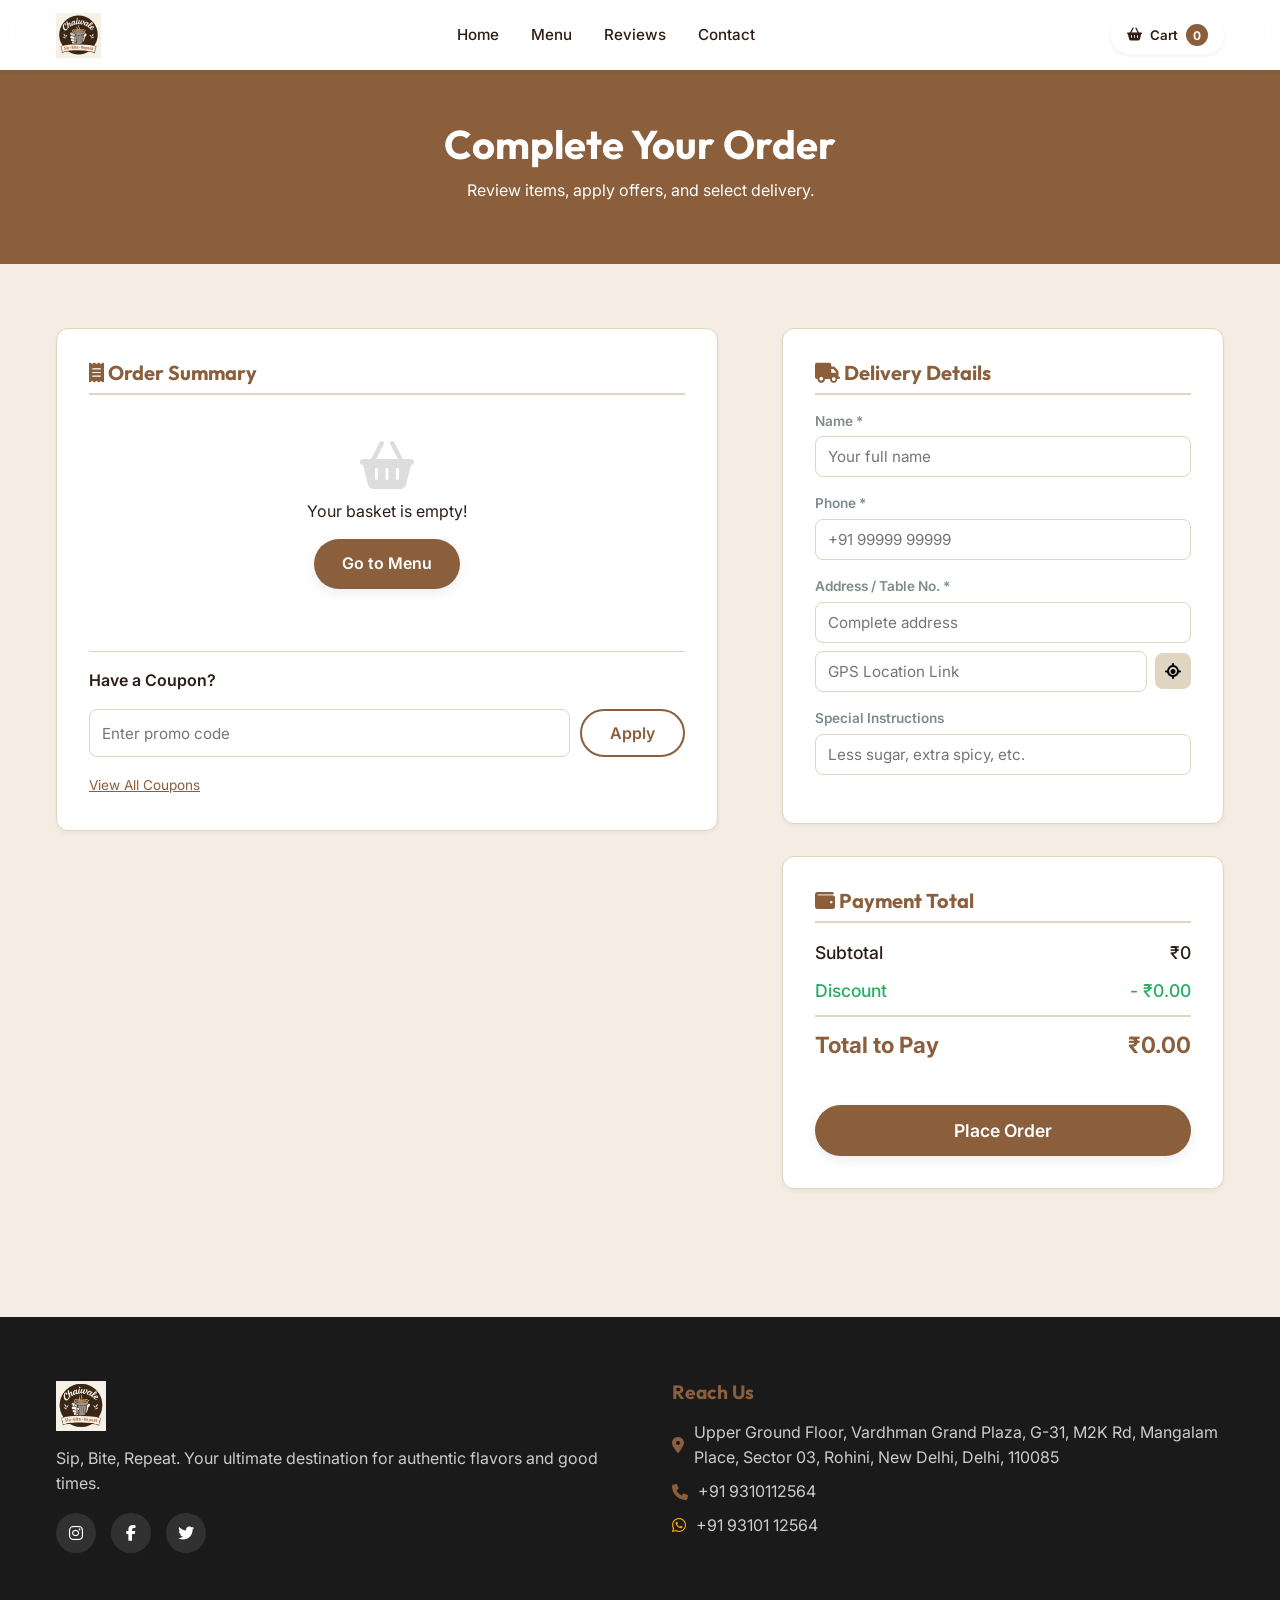
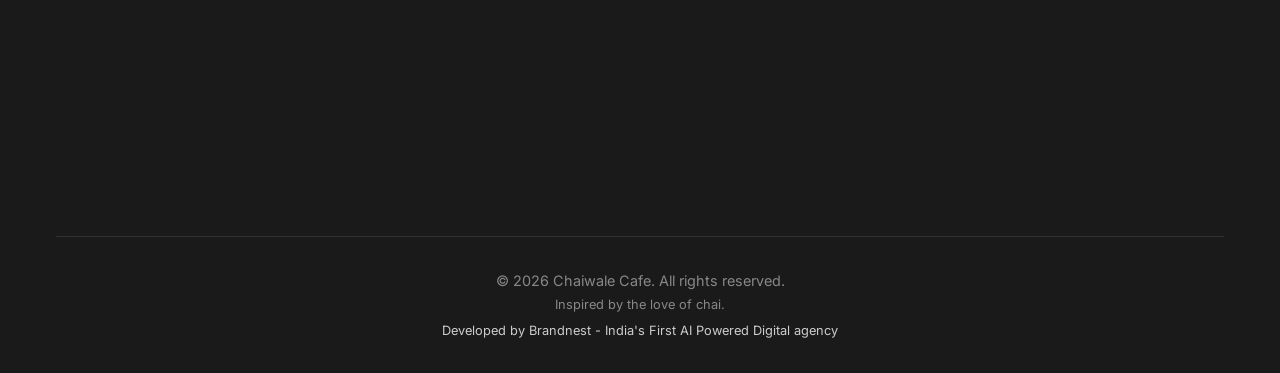
<file: checkout.html>
<!DOCTYPE html>
<html lang="en">
<head>
  <meta charset="UTF-8">
  <meta name="viewport" content="width=device-width, initial-scale=1.0">
  <title>Checkout | Secure Ordering in Delhi, Noida, Gurugram - Chaiwale</title>
  <meta name="description" content="Complete your order at Chaiwale. Securely pay via UPI or choose Cash on Delivery for the best tea and snacks in Delhi NCR, Noida, and Gurugram.">
  
  <link rel="preconnect" href="https://fonts.googleapis.com">
  <link rel="preconnect" href="https://fonts.gstatic.com" crossorigin>
  <link href="https://fonts.googleapis.com/css2?family=Inter:wght@400;500;600&family=Outfit:wght@400;600;700;800&display=swap" rel="stylesheet">
  <link rel="icon" type="image/jpeg" href="assets/chaiwale-logo.jpeg?v=3">
  <link rel="apple-touch-icon" href="assets/chaiwale-logo.jpeg">
  <link rel="stylesheet" href="https://cdnjs.cloudflare.com/ajax/libs/font-awesome/6.4.0/css/all.min.css">
  <link rel="stylesheet" href="css/style.css">
  <script src="js/image-fallback.js" defer></script>
  
  <style>
    .checkout-header {
      background: var(--primary);
      color: white;
      padding: 50px 0 60px;
      text-align: center;
    }
    
    .checkout-header h1 {
      font-size: 2.5rem;
      margin-bottom: 10px;
    }

    .checkout-grid {
      display: grid;
      grid-template-columns: 1.5fr 1fr;
      gap: var(--space-lg);
      margin-top: var(--space-lg);
      margin-bottom: var(--space-xl);
    }

    .card {
      background: var(--surface-color);
      border-radius: var(--radius-md);
      padding: var(--space-md);
      box-shadow: var(--shadow-sm);
      border: 1px solid var(--border-color);
      margin-bottom: var(--space-md);
    }
    
    .card-title {
      font-size: 1.25rem;
      margin-bottom: var(--space-sm);
      color: var(--primary);
      border-bottom: 2px solid var(--border-color);
      padding-bottom: 8px;
    }

    /* Summary Table */
    .summary-item {
      display: grid;
      grid-template-columns: 2fr 1fr 1fr 1fr 0.5fr;
      align-items: center;
      padding: 10px 0;
      border-bottom: 1px dashed var(--border-color);
    }
    
    .summary-item-header {
      font-weight: bold;
      color: var(--text-muted);
      border-top: none;
    }

    .summary-qty-controls {
      display: flex;
      align-items: center;
      gap: 10px;
    }

    .remove-btn {
      color: #e74c3c;
      background: rgba(231, 76, 60, 0.1);
      width: 32px; height: 32px;
      display: flex; align-items: center; justify-content: center;
      border-radius: 50%;
      transition: all 0.2s;
    }
    .remove-btn:hover {
      background: #e74c3c;
      color: white;
    }

    /* Totals */
    .totals-row {
      display: flex;
      justify-content: space-between;
      margin-bottom: 10px;
      font-weight: 500;
      font-size: 1.1rem;
    }
    .totals-row.discount { color: var(--success); }
    .totals-row.final {
      font-size: 1.4rem;
      font-weight: 700;
      color: var(--primary);
      border-top: 2px solid var(--border-color);
      padding-top: 10px;
      margin-top: 10px;
    }

    /* Coupon */
    .coupon-box {
      display: flex;
      gap: 10px;
      margin-top: var(--space-sm);
    }

    /* Modals */
    .modal-overlay {
      position: fixed;
      top: 0; left: 0; right: 0; bottom: 0;
      background: rgba(0,0,0,0.6);
      z-index: 3000;
      display: none;
      align-items: center;
      justify-content: center;
    }
    .modal-content {
      background: white;
      padding: var(--space-lg);
      border-radius: var(--radius-lg);
      width: 90%;
      max-width: 450px;
      text-align: center;
    }
    .modal-content img {
      max-width: 200px;
      margin: 0 auto 20px;
    }

    @media (max-width: 768px) {
      .checkout-grid {
        grid-template-columns: 1fr;
      }
      .summary-item {
        grid-template-columns: 1fr;
        gap: 10px;
        padding: 15px 0;
      }
      .summary-item > div::before {
        content: attr(data-label) ": ";
        font-weight: bold;
        color: var(--text-muted);
        display: inline-block;
        width: 80px;
      }
      .summary-item-header { display: none; }
    }
  </style>
</head>
<body>

  <!-- Navbar -->
  <nav class="navbar">
    <div class="container">
      <a href="/" class="nav-logo">
        <img src="/assets/chaiwale-logo.jpeg" alt="Chaiwale Logo" class="logo-img" loading="lazy">
        <span style="display:none;">Chaiwale</span>
      </a>
      
      <div class="nav-links" id="navLinks">
        <div class="mobile-menu-close" onclick="toggleMobileMenu()"><i class="fa-solid fa-xmark"></i></div>
        <a href="/" onclick="toggleMobileMenu()">Home</a>
        <a href="menu" onclick="toggleMobileMenu()">Menu</a>
        <a href="/#reviews" onclick="toggleMobileMenu()">Reviews</a>
        <a href="/#contact" onclick="toggleMobileMenu()">Contact</a>
      </div>
      
      <div class="header-right" style="display: flex; align-items: center; gap: 15px;">
        <button class="cart-toggle" onclick="window.location.href='checkout'" style="margin: 0;">
          <i class="fa-solid fa-basket-shopping"></i>
          <span>Cart</span>
          <span class="cart-badge" id="cartBadgeCount">0</span>
        </button>
        <button class="menu-toggle" onclick="toggleMobileMenu()">
          <i class="fa-solid fa-bars"></i>
        </button>
      </div>
    </div>
  </nav>

  <!-- Header -->
  <div class="checkout-header">
    <div class="container">
      <h1>Complete Your Order</h1>
      <p>Review items, apply offers, and select delivery.</p>
    </div>
  </div>

  <div class="container">
    <div class="checkout-grid">
      
      <!-- Left Column: Summary & Coupon -->
      <div>
        <div class="card">
          <h2 class="card-title"><i class="fa-solid fa-receipt"></i> Order Summary</h2>
          
          <div id="checkoutItemsContainer">
            <!-- Items injected here -->
            <div class="text-center" style="padding: 20px;">Loading your cart...</div>
          </div>
          
          <!-- Coupon Box -->
          <div style="margin-top: var(--space-md); border-top: 1px solid var(--border-color); padding-top: var(--space-sm);">
            <label style="font-weight: 600;">Have a Coupon?</label>
            <div class="coupon-box">
              <input type="text" id="couponCode" class="form-control" placeholder="Enter promo code">
              <button class="btn btn-outline" id="applyCouponBtn">Apply</button>
            </div>
            <div id="couponMessage" style="margin-top: 8px; font-size: 0.9rem;"></div>
            <a href="#" id="viewCouponsLink" style="display:inline-block; margin-top: 10px; font-size: 0.85rem; color: var(--primary); text-decoration: underline;">View All Coupons</a>
          </div>
        </div>
      </div>

      <!-- Right Column: Details & Payment -->
      <div>
        <div class="card">
          <h2 class="card-title"><i class="fa-solid fa-truck"></i> Delivery Details</h2>
          
          <div class="form-group">
            <label>Name *</label>
            <input type="text" id="customerName" class="form-control" placeholder="Your full name">
          </div>
          <div class="form-group">
            <label>Phone *</label>
            <input type="tel" id="customerPhone" class="form-control" placeholder="+91 99999 99999">
          </div>
          
          <div class="form-group">
            <label>Address / Table No. *</label>
            <input type="text" id="custAddress" class="form-control" placeholder="Complete address" style="margin-bottom: 8px;">
            <div style="display:flex; gap: 8px; align-items: center;">
              <input type="text" id="custGPS" class="form-control" placeholder="GPS Location Link" style="flex:1;" readonly>
              <button class="btn btn-secondary" id="getLocationBtn" style="padding: 10px; background: var(--border-color); border-radius: var(--radius-sm);" title="Get my location">
                <i class="fa-solid fa-location-crosshairs"></i>
              </button>
            </div>
            <div id="locationMessage" style="margin-top: 8px; font-size: 0.9rem; color: var(--text-muted);"></div>
          </div>

          <!-- Porter Booking Options (Hidden by default) -->
          <div id="porterOptions" style="display: none; background: #fff3cd; padding: 15px; border-radius: 8px; margin-bottom: 15px; border: 1px solid #ffeeba;">
            <p style="font-weight:600; margin-bottom:10px; color: #856404;"><i class="fa-solid fa-motorcycle"></i> You are more than 2km away !</p>
            <p style="font-size: 0.9rem; color: #856404; margin-bottom: 10px;">Do you want Porter delivery? (Charges apply)</p>
            <div style="display: flex; gap: 15px; margin-bottom: 15px;">
              <label><input type="radio" name="wantPorter" value="yes"> Yes</label>
              <label><input type="radio" name="wantPorter" value="no" checked> No</label>
            </div>
            
            <div id="porterBookerOptions" style="display: none;">
              <p style="font-size: 0.9rem; color: #856404; margin-bottom: 10px;">Who will book Porter?</p>
              <div style="display: flex; gap: 10px;">
                <label><input type="radio" name="porterBooker" value="user" checked> I will book</label><br>
                <label><input type="radio" name="porterBooker" value="owner"> Restaurant will book</label>
              </div>
            </div>
            
            <div id="porterNoOptions" style="display: block;">
               <p style="font-size: 0.95rem; color: #dc3545; font-weight: 600; margin-top:5px;"><i class="fa-solid fa-circle-exclamation"></i> Delivery not available beyond 2km.</p>
            </div>
          </div>

          <div class="form-group">
            <label>Special Instructions</label>
            <input type="text" id="custNote" class="form-control" placeholder="Less sugar, extra spicy, etc.">
          </div>
        </div>

        <div class="card">
          <h2 class="card-title"><i class="fa-solid fa-wallet"></i> Payment Total</h2>
          <div class="totals-row">
            <span>Subtotal</span>
            <span id="summarySubtotal">₹0</span>
          </div>
          <div class="totals-row discount">
            <span>Discount</span>
            <span id="summaryDiscount">- ₹0</span>
          </div>
          <div class="totals-row final">
            <span>Total to Pay</span>
            <span id="summaryTotal">₹0</span>
          </div>
          
          <button class="btn btn-primary btn-block" id="placeOrderBtn" style="margin-top: var(--space-md); font-size: 1.1rem; padding: 15px;">
            Place Order
          </button>
        </div>
      </div>

    </div>
  </div>

  <!-- Modals -->
  <!-- 1. Payment Method Modal -->
  <div class="modal-overlay" id="paymentMethodModal">
    <div class="modal-content">
      <h2 style="margin-bottom: 20px;">Choose Payment Method</h2>
      <button class="btn btn-primary btn-block" id="payNowBtn"><i class="fa-solid fa-qrcode"></i> Pay Now (UPI)</button>
      <button class="btn btn-outline btn-block" id="payCodBtn" style="margin-top: 15px;"><i class="fa-solid fa-money-bill-wave"></i> Cash on Delivery</button>
      <button class="btn btn-block" onclick="document.getElementById('paymentMethodModal').style.display='none'" style="margin-top: 15px; background: transparent; color: var(--text-muted); padding: 5px;">Cancel</button>
    </div>
  </div>

  <!-- 2. QR Code Modal -->
  <div class="modal-overlay" id="qrModal">
    <div class="modal-content">
      <h2 style="margin-bottom: 20px;">Scan to Pay</h2>
      
      <div id="qrImageContainer">
        <!-- The QR image and UPI details will be shown here -->
        <img src="../assets/qr.png" alt="Payment QR" id="qrImage" style="margin: 0 auto 15px; max-width: 250px; border-radius: 8px; border: 1px solid var(--border-color);" loading="lazy">
        
        <div id="upiDetails" style="padding: 15px; background: #f8f9fa; border-radius: 8px; border: 1px solid var(--border-color);">
          <p style="font-size: 1.05rem; color: var(--text-main); margin-bottom: 10px; display: flex; align-items: center; justify-content: center; gap: 10px; flex-wrap: wrap;">
            <span>UPI ID: <strong style="color: var(--primary);">Chaiwale@ptyes</strong></span>
            <button class="btn btn-outline" style="padding: 6px 12px; font-size: 0.85rem;" onclick="navigator.clipboard.writeText('Chaiwale@ptyes'); const btn=this; const orig=btn.innerHTML; btn.innerHTML='<i class=\'fa-solid fa-check\'></i> Copied!'; setTimeout(() => btn.innerHTML=orig, 2000);" title="Copy UPI ID">
              <i class="fa-regular fa-copy"></i> Copy
            </button>
          </p>
          <p style="font-size: 0.95rem; margin-top: 5px;">Please pay <strong style="color: var(--primary); font-size: 1.1rem;">₹<span id="qrTotalSpan">0</span></strong> to the above UPI ID.</p>
        </div>
      </div>
      
      <p style="margin: 20px 0; font-weight: 600; color: #e67e22;">Have you paid the amount?</p>
      
      <div style="display: flex; gap: 15px;">
        <button class="btn btn-primary" style="flex: 1;" id="confirmPaymentYes">Yes, I have paid</button>
        <button class="btn btn-outline" style="flex: 1;" id="confirmPaymentNo">No</button>
      </div>
    </div>
  </div>
  
  <!-- 3. Confirm Share Screenshot Modal (Step 2) -->
  <div class="modal-overlay" id="step2WaModal">
    <div class="modal-content">
      <h2 style="margin-bottom: 20px;">Action Required</h2>
      <p style="margin-bottom: 20px;">Have you shared the payment screenshot?</p>
      <div style="display: flex; gap: 15px; margin-bottom: 15px;">
        <button class="btn btn-primary" style="flex: 1;" id="step2YesBtn">Yes</button>
        <button class="btn btn-outline" style="flex: 1;" id="step2NoBtn">No</button>
      </div>
    </div>
  </div>

  <!-- 4. WhatsApp Share / Switch to COD Modal -->
  <div class="modal-overlay" id="waShareModal">
    <div class="modal-content">
      <h2 style="margin-bottom: 20px;">Action Required</h2>
      <button class="btn btn-whatsapp btn-block" id="shareWaBtn"><i class="fa-brands fa-whatsapp"></i> Send Screenshot</button>
      <button class="btn btn-outline btn-block" id="switchCodBtn" style="margin-top: 15px;">Switch to COD</button>
      <button class="btn btn-block" onclick="document.getElementById('waShareModal').style.display='none'" style="margin-top: 15px; background: transparent; color: var(--text-muted); padding: 5px;">Back</button>
    </div>
  </div>

  <!-- 4b. Pay Now vs COD Modal (Fallback for No Payment) -->
  <div class="modal-overlay" id="payNowOrCodModal">
    <div class="modal-content">
      <h2 style="margin-bottom: 20px;">Complete Your Order</h2>
      <p style="margin-bottom: 20px;">Do you want to Pay Now or choose Cash on Delivery?</p>
      <button class="btn btn-primary btn-block" id="reopenPayNowBtn">Pay Now</button>
      <button class="btn btn-outline btn-block" id="chooseCodBtn" style="margin-top: 15px;">Cash on Delivery</button>
      <button class="btn btn-block" onclick="document.getElementById('payNowOrCodModal').style.display='none'" style="margin-top: 15px; background: transparent; color: var(--text-muted); padding: 5px;">Back</button>
    </div>
  </div>

  <!-- 5. Order Confirmed Modal -->
  <div class="modal-overlay" id="orderConfirmedModal">
    <div class="modal-content">
      <h2 style="color: var(--success); margin-bottom: 15px;"><i class="fa-solid fa-circle-check"></i> Order Placed!</h2>
      <p style="margin-bottom: 10px;">Payment under verification.</p>
      <p>Please call the restaurant to confirm your order.</p>
      <button class="btn btn-primary btn-block" onclick="window.location.href='/'" style="margin-top: 20px;">Return Home</button>
    </div>
  </div>

  <!-- 6. View All Coupons Modal -->
  <div class="modal-overlay" id="couponsModal">
    <div class="modal-content" style="text-align: left;">
      <h2 style="margin-bottom: 20px;">Available Coupons</h2>
      <div id="couponsListContainer"></div>
      <p style="font-size: 0.8rem; color: var(--text-muted); margin-top: 15px; text-align: center;">*Terms &amp; Conditions Applied</p>
      <button class="btn btn-block" onclick="document.getElementById('couponsModal').style.display='none'" style="margin-top: 15px; background: transparent; color: var(--text-muted); padding: 5px;">Close</button>
    </div>
  </div>

  <!-- Contact & Footer -->
  <footer class="footer" id="contact">
    <div class="container">
      <div class="footer-grid">
        
        <div class="footer-col">
          <div style="margin-bottom: 15px;">
            <img src="assets/chaiwale-logo.jpeg" alt="Chaiwale Cafe Rohini - Best Tea & Snacks in Delhi" class="logo-img" style="height: 50px;" loading="lazy">
            <h3 class="footer-title" style="display:none; margin-bottom: 0;">Chaiwale</h3>
          </div>
          <p style="color: #ccc; margin-bottom: 15px;">Sip, Bite, Repeat. Your ultimate destination for authentic flavors and good times.</p>
          <div class="social-links">
            <a href="https://www.instagram.com/chaiwaleofficial/"><i class="fa-brands fa-instagram"></i></a>
            <a href="#"><i class="fa-brands fa-facebook-f"></i></a>
            <a href="#"><i class="fa-brands fa-twitter"></i></a>
          </div>
        </div>
        
        <div class="footer-col">
          <h3 class="footer-title">Reach Us</h3>
          <div class="footer-text">
            <i class="fa-solid fa-location-dot" style="color: var(--primary);"></i> 
            Upper Ground Floor, Vardhman Grand Plaza, G-31, M2K Rd, Mangalam Place, Sector 03, Rohini, New Delhi, Delhi, 110085
          </div>
          <div class="footer-text">
            <i class="fa-solid fa-phone" style="color: var(--primary);"></i> 
            <a href="tel:+919310112564">+91 9310112564</a>
          </div>
          <div class="footer-text">
            <i class="fa-brands fa-whatsapp" style="color: orange;"></i> 
            <a href="https://wa.me/919310112564" target="_blank" style="text-decoration: none; color: inherit;">
              +91 93101 12564
            </a>
          </div>
          
          <div class="map-container">
            <iframe src="https://www.google.com/maps/embed?pb=!1m18!1m12!1m3!1d3499.702987083063!2d77.11475751240182!3d28.704285188825287!2m3!1f0!2f0!3f0!3m2!1i1024!2i768!4f13.1!3m3!1m2!1s0x390d03e33f37dc1b%3A0xeab50d87be56a9a8!2sVardhman%20Grand%20Plaza!5e0!3m2!1sen!2sin!4v1713028392193!5m2!1sen!2sin" width="100%" height="100%" style="border:0;" allowfullscreen="" loading="lazy"></iframe>
          </div>
        </div>
        
      </div>
      
      <div class="footer-bottom">
        &copy; 2026 Chaiwale Cafe. All rights reserved.<br>
        <span style="font-size: 0.8rem;">Inspired by the love of chai.</span><br>
        <a href="https://brandnestagency.vercel.app" target="_blank" rel="noopener noreferrer" style="color: #ccc; text-decoration: none; font-size: 0.8rem; margin-top: 5px; display: inline-block;">
          Developed by Brandnest - India's First AI Powered Digital agency
        </a>
      </div>
    </div>
  </footer>

  <!-- Mobile Floating Actions -->
  <div class="floating-actions">
    <a href="menu" class="float-order"><i class="fa-solid fa-utensils"></i> Order Here</a>
    <a href="https://wa.me/919310112564" target="_blank" class="float-wa"><i class="fa-brands fa-whatsapp"></i> Chat Now</a>
  </div>

  <script src="js/cart.js" defer></script>
  <script src="js/checkout.js" defer></script>
</body>
</html>
</file>
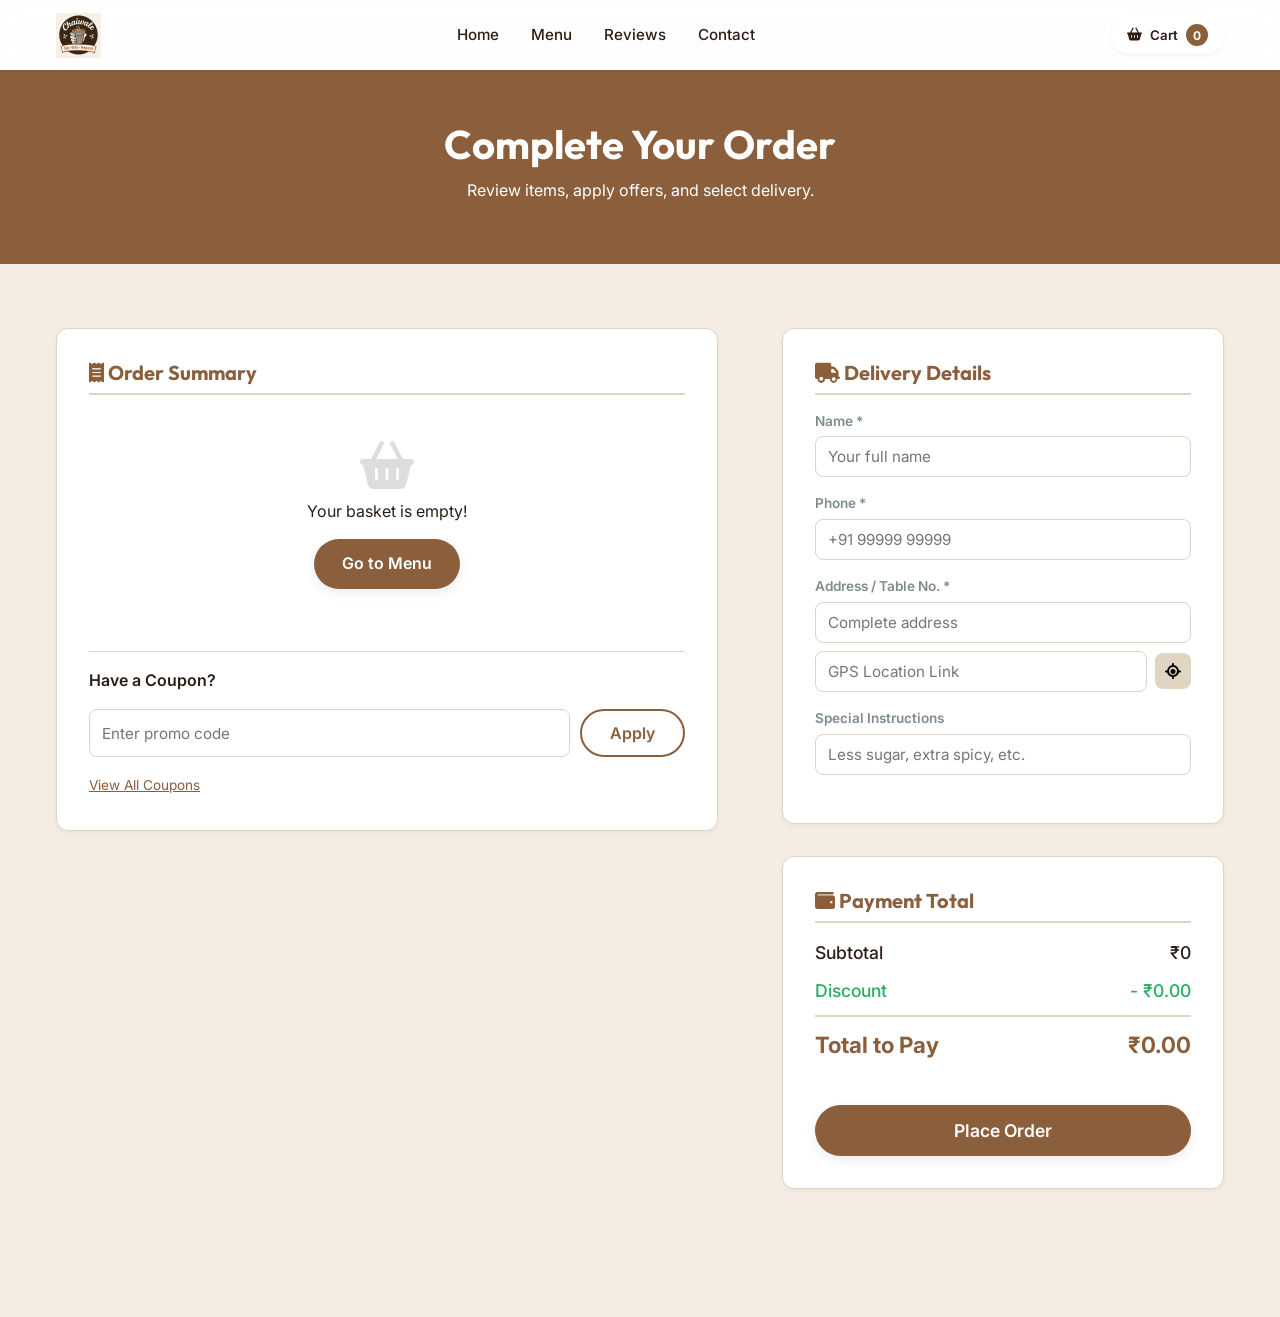
<file: pages/checkout.html>
<!DOCTYPE html>
<html lang="en">
<head>
  <meta charset="UTF-8">
  <meta name="viewport" content="width=device-width, initial-scale=1.0">
  <title>Checkout - Chaiwale</title>
  
  <link rel="preconnect" href="https://fonts.googleapis.com">
  <link rel="preconnect" href="https://fonts.gstatic.com" crossorigin>
  <link href="https://fonts.googleapis.com/css2?family=Inter:wght@400;500;600&family=Outfit:wght@400;600;700;800&display=swap" rel="stylesheet">
  <link rel="icon" type="image/jpeg" href="../assets/chaiwale-logo.jpeg?v=2">
  <link rel="stylesheet" href="https://cdnjs.cloudflare.com/ajax/libs/font-awesome/6.4.0/css/all.min.css">
  <link rel="stylesheet" href="../css/style.css">
  <script src="../js/image-fallback.js" defer></script>
  
  <style>
    .checkout-header {
      background: var(--primary);
      color: white;
      padding: 50px 0 60px;
      text-align: center;
    }
    
    .checkout-header h1 {
      font-size: 2.5rem;
      margin-bottom: 10px;
    }

    .checkout-grid {
      display: grid;
      grid-template-columns: 1.5fr 1fr;
      gap: var(--space-lg);
      margin-top: var(--space-lg);
      margin-bottom: var(--space-xl);
    }

    .card {
      background: var(--surface-color);
      border-radius: var(--radius-md);
      padding: var(--space-md);
      box-shadow: var(--shadow-sm);
      border: 1px solid var(--border-color);
      margin-bottom: var(--space-md);
    }
    
    .card-title {
      font-size: 1.25rem;
      margin-bottom: var(--space-sm);
      color: var(--primary);
      border-bottom: 2px solid var(--border-color);
      padding-bottom: 8px;
    }

    /* Summary Table */
    .summary-item {
      display: grid;
      grid-template-columns: 2fr 1fr 1fr 1fr 0.5fr;
      align-items: center;
      padding: 10px 0;
      border-bottom: 1px dashed var(--border-color);
    }
    
    .summary-item-header {
      font-weight: bold;
      color: var(--text-muted);
      border-top: none;
    }

    .summary-qty-controls {
      display: flex;
      align-items: center;
      gap: 10px;
    }

    .remove-btn {
      color: #e74c3c;
      background: rgba(231, 76, 60, 0.1);
      width: 32px; height: 32px;
      display: flex; align-items: center; justify-content: center;
      border-radius: 50%;
      transition: all 0.2s;
    }
    .remove-btn:hover {
      background: #e74c3c;
      color: white;
    }

    /* Totals */
    .totals-row {
      display: flex;
      justify-content: space-between;
      margin-bottom: 10px;
      font-weight: 500;
      font-size: 1.1rem;
    }
    .totals-row.discount { color: var(--success); }
    .totals-row.final {
      font-size: 1.4rem;
      font-weight: 700;
      color: var(--primary);
      border-top: 2px solid var(--border-color);
      padding-top: 10px;
      margin-top: 10px;
    }

    /* Coupon */
    .coupon-box {
      display: flex;
      gap: 10px;
      margin-top: var(--space-sm);
    }

    /* Modals */
    .modal-overlay {
      position: fixed;
      top: 0; left: 0; right: 0; bottom: 0;
      background: rgba(0,0,0,0.6);
      z-index: 3000;
      display: none;
      align-items: center;
      justify-content: center;
    }
    .modal-content {
      background: white;
      padding: var(--space-lg);
      border-radius: var(--radius-lg);
      width: 90%;
      max-width: 450px;
      text-align: center;
    }
    .modal-content img {
      max-width: 200px;
      margin: 0 auto 20px;
    }

    @media (max-width: 768px) {
      .checkout-grid {
        grid-template-columns: 1fr;
      }
      .summary-item {
        grid-template-columns: 1fr;
        gap: 10px;
        padding: 15px 0;
      }
      .summary-item > div::before {
        content: attr(data-label) ": ";
        font-weight: bold;
        color: var(--text-muted);
        display: inline-block;
        width: 80px;
      }
      .summary-item-header { display: none; }
    }
  </style>
</head>
<body>

  <!-- Navbar -->
  <nav class="navbar">
    <div class="container">
      <a href="../index.html" class="nav-logo">
        <img src="/assets/chaiwale-logo.jpeg" alt="Chaiwale Logo" class="logo-img" loading="lazy">
        <span style="display:none;">Chaiwale</span>
      </a>
      
      <div class="nav-links" id="navLinks">
        <div class="mobile-menu-close" onclick="toggleMobileMenu()"><i class="fa-solid fa-xmark"></i></div>
        <a href="../index.html" onclick="toggleMobileMenu()">Home</a>
        <a href="menu.html" onclick="toggleMobileMenu()">Menu</a>
        <a href="../index.html#reviews" onclick="toggleMobileMenu()">Reviews</a>
        <a href="../index.html#contact" onclick="toggleMobileMenu()">Contact</a>
      </div>
      
      <div class="header-right" style="display: flex; align-items: center; gap: 15px;">
        <button class="cart-toggle" onclick="window.location.href='checkout.html'" style="margin: 0;">
          <i class="fa-solid fa-basket-shopping"></i>
          <span>Cart</span>
          <span class="cart-badge" id="cartBadgeCount">0</span>
        </button>
        <button class="menu-toggle" onclick="toggleMobileMenu()">
          <i class="fa-solid fa-bars"></i>
        </button>
      </div>
    </div>
  </nav>

  <!-- Header -->
  <div class="checkout-header">
    <div class="container">
      <h1>Complete Your Order</h1>
      <p>Review items, apply offers, and select delivery.</p>
    </div>
  </div>

  <div class="container">
    <div class="checkout-grid">
      
      <!-- Left Column: Summary & Coupon -->
      <div>
        <div class="card">
          <h2 class="card-title"><i class="fa-solid fa-receipt"></i> Order Summary</h2>
          
          <div id="checkoutItemsContainer">
            <!-- Items injected here -->
            <div class="text-center" style="padding: 20px;">Loading your cart...</div>
          </div>
          
          <!-- Coupon Box -->
          <div style="margin-top: var(--space-md); border-top: 1px solid var(--border-color); padding-top: var(--space-sm);">
            <label style="font-weight: 600;">Have a Coupon?</label>
            <div class="coupon-box">
              <input type="text" id="couponCode" class="form-control" placeholder="Enter promo code">
              <button class="btn btn-outline" id="applyCouponBtn">Apply</button>
            </div>
            <div id="couponMessage" style="margin-top: 8px; font-size: 0.9rem;"></div>
            <a href="#" id="viewCouponsLink" style="display:inline-block; margin-top: 10px; font-size: 0.85rem; color: var(--primary); text-decoration: underline;">View All Coupons</a>
          </div>
        </div>
      </div>

      <!-- Right Column: Details & Payment -->
      <div>
        <div class="card">
          <h2 class="card-title"><i class="fa-solid fa-truck"></i> Delivery Details</h2>
          
          <div class="form-group">
            <label>Name *</label>
            <input type="text" id="customerName" class="form-control" placeholder="Your full name">
          </div>
          <div class="form-group">
            <label>Phone *</label>
            <input type="tel" id="customerPhone" class="form-control" placeholder="+91 99999 99999">
          </div>
          
          <div class="form-group">
            <label>Address / Table No. *</label>
            <input type="text" id="custAddress" class="form-control" placeholder="Complete address" style="margin-bottom: 8px;">
            <div style="display:flex; gap: 8px; align-items: center;">
              <input type="text" id="custGPS" class="form-control" placeholder="GPS Location Link" style="flex:1;" readonly>
              <button class="btn btn-secondary" id="getLocationBtn" style="padding: 10px; background: var(--border-color); border-radius: var(--radius-sm);" title="Get my location">
                <i class="fa-solid fa-location-crosshairs"></i>
              </button>
            </div>
            <div id="locationMessage" style="margin-top: 8px; font-size: 0.9rem; color: var(--text-muted);"></div>
          </div>

          <!-- Porter Booking Options (Hidden by default) -->
          <div id="porterOptions" style="display: none; background: #fff3cd; padding: 15px; border-radius: 8px; margin-bottom: 15px; border: 1px solid #ffeeba;">
            <p style="font-weight:600; margin-bottom:10px; color: #856404;"><i class="fa-solid fa-motorcycle"></i> You are more than 2km away !</p>
            <p style="font-size: 0.9rem; color: #856404; margin-bottom: 10px;">Do you want Porter delivery? (Charges apply)</p>
            <div style="display: flex; gap: 15px; margin-bottom: 15px;">
              <label><input type="radio" name="wantPorter" value="yes"> Yes</label>
              <label><input type="radio" name="wantPorter" value="no" checked> No</label>
            </div>
            
            <div id="porterBookerOptions" style="display: none;">
              <p style="font-size: 0.9rem; color: #856404; margin-bottom: 10px;">Who will book Porter?</p>
              <div style="display: flex; gap: 10px;">
                <label><input type="radio" name="porterBooker" value="user" checked> I will book</label><br>
                <label><input type="radio" name="porterBooker" value="owner"> Restaurant will book</label>
              </div>
            </div>
            
            <div id="porterNoOptions" style="display: block;">
               <p style="font-size: 0.95rem; color: #dc3545; font-weight: 600; margin-top:5px;"><i class="fa-solid fa-circle-exclamation"></i> Delivery not available beyond 2km.</p>
            </div>
          </div>

          <div class="form-group">
            <label>Special Instructions</label>
            <input type="text" id="custNote" class="form-control" placeholder="Less sugar, extra spicy, etc.">
          </div>
        </div>

        <div class="card">
          <h2 class="card-title"><i class="fa-solid fa-wallet"></i> Payment Total</h2>
          <div class="totals-row">
            <span>Subtotal</span>
            <span id="summarySubtotal">₹0</span>
          </div>
          <div class="totals-row discount">
            <span>Discount</span>
            <span id="summaryDiscount">- ₹0</span>
          </div>
          <div class="totals-row final">
            <span>Total to Pay</span>
            <span id="summaryTotal">₹0</span>
          </div>
          
          <button class="btn btn-primary btn-block" id="placeOrderBtn" style="margin-top: var(--space-md); font-size: 1.1rem; padding: 15px;">
            Place Order
          </button>
        </div>
      </div>

    </div>
  </div>

  <!-- Modals -->
  <!-- 1. Payment Method Modal -->
  <div class="modal-overlay" id="paymentMethodModal">
    <div class="modal-content">
      <h2 style="margin-bottom: 20px;">Choose Payment Method</h2>
      <button class="btn btn-primary btn-block" id="payNowBtn"><i class="fa-solid fa-qrcode"></i> Pay Now (UPI)</button>
      <button class="btn btn-outline btn-block" id="payCodBtn" style="margin-top: 15px;"><i class="fa-solid fa-money-bill-wave"></i> Cash on Delivery</button>
      <button class="btn btn-block" onclick="document.getElementById('paymentMethodModal').style.display='none'" style="margin-top: 15px; background: transparent; color: var(--text-muted); padding: 5px;">Cancel</button>
    </div>
  </div>

  <!-- 2. QR Code Modal -->
  <div class="modal-overlay" id="qrModal">
    <div class="modal-content">
      <h2 style="margin-bottom: 20px;">Scan to Pay</h2>
      
      <div id="qrImageContainer">
        <!-- The QR image and UPI details will be shown here -->
        <img src="../assets/qr.png" alt="Payment QR" id="qrImage" style="margin: 0 auto 15px; max-width: 250px; border-radius: 8px; border: 1px solid var(--border-color);" loading="lazy">
        
        <div id="upiDetails" style="padding: 15px; background: #f8f9fa; border-radius: 8px; border: 1px solid var(--border-color);">
          <p style="font-size: 1.05rem; color: var(--text-main); margin-bottom: 10px; display: flex; align-items: center; justify-content: center; gap: 10px; flex-wrap: wrap;">
            <span>UPI ID: <strong style="color: var(--primary);">Chaiwale@ptyes</strong></span>
            <button class="btn btn-outline" style="padding: 6px 12px; font-size: 0.85rem;" onclick="navigator.clipboard.writeText('Chaiwale@ptyes'); const btn=this; const orig=btn.innerHTML; btn.innerHTML='<i class=\'fa-solid fa-check\'></i> Copied!'; setTimeout(() => btn.innerHTML=orig, 2000);" title="Copy UPI ID">
              <i class="fa-regular fa-copy"></i> Copy
            </button>
          </p>
          <p style="font-size: 0.95rem; margin-top: 5px;">Please pay <strong style="color: var(--primary); font-size: 1.1rem;">₹<span id="qrTotalSpan">0</span></strong> to the above UPI ID.</p>
        </div>
      </div>
      
      <p style="margin: 20px 0; font-weight: 600; color: #e67e22;">Have you paid the amount?</p>
      
      <div style="display: flex; gap: 15px;">
        <button class="btn btn-primary" style="flex: 1;" id="confirmPaymentYes">Yes, I have paid</button>
        <button class="btn btn-outline" style="flex: 1;" id="confirmPaymentNo">No</button>
      </div>
    </div>
  </div>
  
  <!-- 3. Confirm Share Screenshot Modal (Step 2) -->
  <div class="modal-overlay" id="step2WaModal">
    <div class="modal-content">
      <h2 style="margin-bottom: 20px;">Action Required</h2>
      <p style="margin-bottom: 20px;">Have you shared the payment screenshot?</p>
      <div style="display: flex; gap: 15px; margin-bottom: 15px;">
        <button class="btn btn-primary" style="flex: 1;" id="step2YesBtn">Yes</button>
        <button class="btn btn-outline" style="flex: 1;" id="step2NoBtn">No</button>
      </div>
    </div>
  </div>

  <!-- 4. WhatsApp Share / Switch to COD Modal -->
  <div class="modal-overlay" id="waShareModal">
    <div class="modal-content">
      <h2 style="margin-bottom: 20px;">Action Required</h2>
      <button class="btn btn-whatsapp btn-block" id="shareWaBtn"><i class="fa-brands fa-whatsapp"></i> Send Screenshot</button>
      <button class="btn btn-outline btn-block" id="switchCodBtn" style="margin-top: 15px;">Switch to COD</button>
      <button class="btn btn-block" onclick="document.getElementById('waShareModal').style.display='none'" style="margin-top: 15px; background: transparent; color: var(--text-muted); padding: 5px;">Back</button>
    </div>
  </div>

  <!-- 4b. Pay Now vs COD Modal (Fallback for No Payment) -->
  <div class="modal-overlay" id="payNowOrCodModal">
    <div class="modal-content">
      <h2 style="margin-bottom: 20px;">Complete Your Order</h2>
      <p style="margin-bottom: 20px;">Do you want to Pay Now or choose Cash on Delivery?</p>
      <button class="btn btn-primary btn-block" id="reopenPayNowBtn">Pay Now</button>
      <button class="btn btn-outline btn-block" id="chooseCodBtn" style="margin-top: 15px;">Cash on Delivery</button>
      <button class="btn btn-block" onclick="document.getElementById('payNowOrCodModal').style.display='none'" style="margin-top: 15px; background: transparent; color: var(--text-muted); padding: 5px;">Back</button>
    </div>
  </div>

  <!-- 5. Order Confirmed Modal -->
  <div class="modal-overlay" id="orderConfirmedModal">
    <div class="modal-content">
      <h2 style="color: var(--success); margin-bottom: 15px;"><i class="fa-solid fa-circle-check"></i> Order Placed!</h2>
      <p style="margin-bottom: 10px;">Payment under verification.</p>
      <p>Please call the restaurant to confirm your order.</p>
      <button class="btn btn-primary btn-block" onclick="window.location.href='../index.html'" style="margin-top: 20px;">Return Home</button>
    </div>
  </div>

  <!-- 6. View All Coupons Modal -->
  <div class="modal-overlay" id="couponsModal">
    <div class="modal-content" style="text-align: left;">
      <h2 style="margin-bottom: 20px;">Available Coupons</h2>
      <div id="couponsListContainer"></div>
      <p style="font-size: 0.8rem; color: var(--text-muted); margin-top: 15px; text-align: center;">*Terms &amp; Conditions Applied</p>
      <button class="btn btn-block" onclick="document.getElementById('couponsModal').style.display='none'" style="margin-top: 15px; background: transparent; color: var(--text-muted); padding: 5px;">Close</button>
    </div>
  </div>

  <script src="../js/cart.js" defer></script>
  <script src="../js/checkout.js" defer></script>
</body>
</html>
</file>
<file: css/style.css>
:root {
  /* Brand Colors */
  --primary: #8B5E3C; /* Brown */
  --primary-hover: #7A5234;
  --secondary: #1a1a1a;
  --accent: #D2691E; /* Orange accent */
  
  /* UI Colors */
  --bg-color: #F5EDE4; /* Beige */
  --surface-color: #ffffff;
  --text-main: #2c1e16; /* Very dark rich brown */
  --text-muted: #7f8c8d;
  --border-color: #e0d5c1;
  
  /* Status Colors */
  --success: #27ae60;
  --success-hover: #2ecc71;
  --whatsapp: #25D366;
  
  /* Spacing */
  --space-xs: 0.5rem;
  --space-sm: 1rem;
  --space-md: 2rem;
  --space-lg: 4rem;
  --space-xl: 6rem;
  
  /* Typography */
  --font-sans: 'Inter', -apple-system, BlinkMacSystemFont, 'Segoe UI', Roboto, sans-serif;
  --font-heading: 'Outfit', var(--font-sans);
  
  /* Shadows */
  --shadow-sm: 0 2px 4px rgba(44, 30, 22, 0.05);
  --shadow-md: 0 4px 12px rgba(44, 30, 22, 0.08);
  --shadow-lg: 0 12px 24px rgba(44, 30, 22, 0.12);
  --shadow-floating: 0 20px 40px rgba(211, 84, 0, 0.2);
  
  /* Radius */
  --radius-sm: 8px;
  --radius-md: 12px;
  --radius-lg: 24px;
  --radius-pill: 50px;
}

* {
  box-sizing: border-box;
  margin: 0;
  padding: 0;
}

body {
  font-family: var(--font-sans);
  background-color: var(--bg-color);
  color: var(--text-main);
  line-height: 1.6;
  overflow-x: hidden;
  -webkit-font-smoothing: antialiased;
  padding-top: 70px; /* Offset for fixed navbar */
}

html {
  scroll-behavior: smooth;
}

h1, h2, h3, h4, h5, h6 {
  font-family: var(--font-heading);
  font-weight: 700;
  line-height: 1.2;
}

a {
  text-decoration: none;
  color: inherit;
}

img {
  width: 100%;
  max-width: 100%;
  height: auto;
  display: block;
  background: #f3f3f3;
  opacity: 0;
  transition: opacity 0.3s ease;
}

img.loaded {
  opacity: 1;
}

button {
  cursor: pointer;
  border: none;
  background: none;
  font-family: inherit;
}

/* -- LAYOUT & CONTAINERS -- */
.container {
  width: 100%;
  max-width: 1200px;
  margin: 0 auto;
  padding: 0 16px;
}

.section-padding {
  padding: var(--space-lg) 0;
}

.text-center {
  text-align: center;
}

.section-title {
  font-size: 2rem;
  margin-bottom: var(--space-xs);
  color: var(--primary);
}

.section-subtitle {
  color: var(--text-muted);
  font-size: 1.1rem;
  margin-bottom: var(--space-md);
  max-width: 600px;
  margin-left: auto;
  margin-right: auto;
}

/* -- NAVBAR -- */
.navbar {
  position: fixed;
  top: 0;
  left: 0;
  right: 0;
  background: rgba(255, 255, 255, 0.95);
  backdrop-filter: blur(10px);
  z-index: 1000;
  box-shadow: var(--shadow-sm);
  height: 70px;
  display: flex;
  align-items: center;
  transition: all 0.3s ease;
}

.navbar .container {
  display: flex;
  justify-content: space-between;
  align-items: center;
}

.nav-logo {
  font-family: var(--font-heading);
  font-size: 1.5rem;
  font-weight: 800;
  color: var(--primary);
  display: flex;
  align-items: center;
  gap: 8px;
}

.logo-img {
  height: 45px;
  width: auto;
  object-fit: contain;
}

.nav-links {
  display: flex;
  gap: var(--space-md);
  align-items: center;
}

.nav-links a {
  font-weight: 500;
  font-size: 0.95rem;
  transition: color 0.2s;
}

.nav-links a:hover {
  color: var(--primary);
}

.cart-toggle {
  position: relative;
  display: flex;
  align-items: center;
  gap: 8px;
  background: var(--surface-color);
  padding: 8px 16px;
  border-radius: var(--radius-pill);
  box-shadow: var(--shadow-sm);
  font-weight: 600;
  color: var(--text-main);
  transition: transform 0.2s, box-shadow 0.2s;
}

.cart-toggle:hover {
  transform: translateY(-2px);
  box-shadow: var(--shadow-md);
}

.cart-badge {
  background: var(--primary);
  color: white;
  min-width: 22px;
  height: 22px;
  border-radius: 11px;
  font-size: 0.75rem;
  display: flex;
  align-items: center;
  justify-content: center;
  font-weight: 700;
}

.menu-toggle {
  display: none;
  background: none;
  border: none;
  font-size: 1.5rem;
  color: var(--text-main);
  cursor: pointer;
}

.mobile-menu-close {
  display: none;
}

/* -- BUTTONS -- */
.btn {
  display: inline-flex;
  align-items: center;
  justify-content: center;
  gap: 8px;
  padding: 12px 28px;
  border-radius: var(--radius-pill);
  font-weight: 600;
  font-size: 1rem;
  transition: all 0.3s cubic-bezier(0.25, 0.8, 0.25, 1);
}

.btn-primary {
  background-color: var(--primary);
  color: white;
  box-shadow: var(--shadow-md);
}

.btn-primary:hover {
  background-color: var(--primary-hover);
  transform: translateY(-2px);
  box-shadow: var(--shadow-floating);
}

.btn-whatsapp {
  background-color: var(--whatsapp);
  color: white;
  box-shadow: var(--shadow-md);
}

.btn-whatsapp:hover {
  background-color: #20b858;
  transform: translateY(-2px);
  box-shadow: 0 10px 20px rgba(37, 211, 102, 0.25);
}

.btn-outline {
  border: 2px solid var(--primary);
  color: var(--primary);
  background: transparent;
}

.btn-outline:hover {
  background: var(--primary);
  color: white;
}

/* -- HERO SECTION -- */
.hero {
  position: relative;
  height: 60vh;
  display: flex;
  align-items: center;
  background-size: cover;
  background-position: center;
  background-repeat: no-repeat;
  color: white;
  width: 100%;
  overflow: hidden;
}

.hero::before {
  content: '';
  position: absolute;
  top: 0; left: 0; right: 0; bottom: 0;
  background: rgba(0,0,0,0.6);
  z-index: 1;
}

.hero-content {
  position: relative;
  z-index: 2;
  flex: 1;
  text-align: center;
  display: flex;
  flex-direction: column;
  align-items: center;
  justify-content: center;
}

.hero-tagline {
  display: inline-block;
  background: rgba(255, 255, 255, 0.1);
  backdrop-filter: blur(5px);
  padding: 6px 16px;
  border-radius: var(--radius-pill);
  font-size: 0.9rem;
  font-weight: 600;
  letter-spacing: 1px;
  text-transform: uppercase;
  margin-bottom: var(--space-sm);
  border: 1px solid rgba(255,255,255,0.2);
}

.hero-title {
  font-size: clamp(2.5rem, 5vw, 4.5rem);
  line-height: 1.1;
  margin-bottom: var(--space-sm);
  text-shadow: 0 4px 12px rgba(0,0,0,0.5);
}

.hero-subtitle {
  font-size: clamp(1.1rem, 2vw, 1.3rem);
  max-width: 600px;
  margin-bottom: var(--space-md);
  color: rgba(255, 255, 255, 0.9);
  line-height: 1.6;
}

.hero-ctas {
  display: flex;
  gap: var(--space-sm);
  flex-wrap: wrap;
  justify-content: center;
}

.trust-badges {
  display: flex;
  gap: var(--space-md);
  margin-top: var(--space-lg);
  flex-wrap: wrap;
}

.badge {
  display: flex;
  align-items: center;
  gap: 8px;
  font-size: 0.9rem;
  font-weight: 500;
  color: rgba(255,255,255,0.8);
}

.badge svg {
  color: var(--primary);
}

.announcement-carousel {
  position: relative;
  background: var(--secondary);
  display: flex;
  align-items: center;
  margin-top: 0; /* Reset since body handles offset now */
  padding: 10px 0;
}

.carousel-track {
  display: flex;
  transition: transform 0.5s cubic-bezier(0.25, 0.8, 0.25, 1);
  width: 100%;
  height: 100%;
}

.carousel-slide.img-slide {
  min-width: 100%;
  height: 100%;
  object-fit: cover;
}

/* -- MENU PREVIEW & GRID -- */
.menu-grid {
  display: grid;
  grid-template-columns: repeat(auto-fill, minmax(280px, 1fr));
  gap: var(--space-md);
  margin-top: var(--space-md);
}

.menu-card {
  background: var(--surface-color);
  border-radius: var(--radius-md);
  overflow: hidden;
  box-shadow: var(--shadow-sm);
  transition: transform 0.3s, box-shadow 0.3s;
  display: flex;
  flex-direction: column;
  border: 1px solid var(--border-color);
}

.menu-card:hover {
  transform: translateY(-5px);
  box-shadow: var(--shadow-md);
  border-color: rgba(211, 84, 0, 0.3);
}

.menu-img-wrapper {
  width: 100%;
  aspect-ratio: 4/3;
  border-bottom: 1px solid var(--border-color);
  background-color: var(--surface-color);
  overflow: hidden;
  position: relative;
}

.menu-card-img {
  width: 100%;
  height: 100%;
  object-fit: cover;
  display: block;
}

.offer-banner {
  background: var(--accent);
  color: white;
  text-align: center;
  padding: 15px;
  cursor: pointer;
  font-weight: 600;
  font-size: 1.1rem;
  transition: background 0.2s;
}
.offer-banner:hover {
  background: #b95b18;
}

.no-image {
  background: linear-gradient(135deg, #f5f5f5, #e0d5c1);
  display: flex;
  align-items: center;
  justify-content: center;
}

.no-image::after {
  content: "Chaiwale";
  color: #777;
  font-size: 14px;
}

.menu-card-content {
  padding: var(--space-sm);
  display: flex;
  flex-direction: column;
  flex: 1;
}

.menu-card-header {
  display: flex;
  justify-content: space-between;
  align-items: flex-start;
  margin-bottom: 8px;
}

.menu-title {
  font-size: 1.1rem;
  font-weight: 700;
  color: var(--text-main);
}

.menu-price {
  font-weight: 700;
  color: var(--primary);
  font-size: 1.1rem;
}

.menu-desc {
  font-size: 0.85rem;
  color: var(--text-muted);
  margin-bottom: var(--space-sm);
  flex: 1;
}

.add-to-cart-btn {
  width: 100%;
  padding: 10px;
  background: transparent;
  border: 1px solid var(--primary);
  color: var(--primary);
  border-radius: var(--radius-pill);
  font-weight: 600;
  transition: all 0.2s;
  margin-top: auto;
}

.add-to-cart-btn:hover {
  background: var(--primary);
  color: white;
}

.add-to-cart-btn.added {
  background: var(--success);
  border-color: var(--success);
  color: white;
}

/* -- REVIEWS -- */
.reviews {
  background: var(--surface-color);
  padding: var(--space-lg) 0;
  position: relative;
}

.review-slider {
  max-width: 800px;
  margin: 0 auto;
  position: relative;
  overflow: hidden;
  min-height: 200px;
}

.review-slide {
  position: absolute;
  top: 0;
  left: 0;
  width: 100%;
  opacity: 0;
  transition: opacity 0.5s ease;
  text-align: center;
  padding: 0 var(--space-sm);
  visibility: hidden;
}

.review-slide.active {
  opacity: 1;
  visibility: visible;
}

.stars {
  color: #f1c40f;
  font-size: 1.5rem;
  margin-bottom: var(--space-xs);
}

.review-text {
  font-size: 1.2rem;
  font-style: italic;
  margin-bottom: var(--space-sm);
}

.review-author {
  font-weight: 600;
  color: var(--primary);
}

/* -- CONTACT & FOOTER -- */
.footer {
  background: var(--secondary);
  color: white;
  padding: var(--space-lg) 0 var(--space-md);
}

.footer-grid {
  display: grid;
  grid-template-columns: repeat(auto-fit, minmax(250px, 1fr));
  gap: var(--space-lg);
  margin-bottom: var(--space-md);
}

.footer-title {
  color: var(--primary);
  margin-bottom: var(--space-sm);
  font-size: 1.2rem;
}

.footer-text {
  color: #ccc;
  margin-bottom: var(--space-xs);
  display: flex;
  align-items: center;
  gap: 10px;
}

.social-links {
  display: flex;
  gap: 15px;
  margin-top: var(--space-sm);
}

.social-links a {
  color: white;
  background: rgba(255,255,255,0.1);
  width: 40px; height: 40px;
  display: flex; align-items: center; justify-content: center;
  border-radius: 50%;
  transition: background 0.2s;
}

.social-links a:hover {
  background: var(--primary);
}

.footer-bottom {
  text-align: center;
  padding-top: var(--space-md);
  border-top: 1px solid rgba(255,255,255,0.1);
  color: #888;
  font-size: 0.9rem;
}

.map-container {
  width: 100%;
  height: 250px;
  border-radius: var(--radius-md);
  overflow: hidden;
  margin-top: var(--space-sm);
}

/* -- CART DRAWER -- */
.cart-overlay {
  position: fixed;
  top: 0; left: 0; right: 0; bottom: 0;
  background: rgba(0,0,0,0.5);
  backdrop-filter: blur(3px);
  z-index: 2000;
  opacity: 0;
  visibility: hidden;
  transition: all 0.3s ease;
}

.cart-overlay.active {
  opacity: 1;
  visibility: visible;
}

.cart-drawer {
  position: fixed;
  top: 0;
  right: -400px;
  width: 100%;
  max-width: 400px;
  height: 100vh;
  background: var(--surface-color);
  z-index: 2001;
  box-shadow: -5px 0 25px rgba(0,0,0,0.1);
  transition: right 0.4s cubic-bezier(0.25, 0.8, 0.25, 1);
  display: flex;
  flex-direction: column;
}

.cart-drawer.active {
  right: 0;
}

.cart-header {
  padding: var(--space-sm) var(--space-md);
  border-bottom: 1px solid var(--border-color);
  display: flex;
  justify-content: space-between;
  align-items: center;
}

.close-cart {
  font-size: 1.5rem;
  color: var(--text-muted);
  cursor: pointer;
}

.cart-body {
  flex: 1;
  overflow-y: auto;
  padding: var(--space-md);
}

.cart-empty {
  text-align: center;
  padding: var(--space-xl) 0;
  color: var(--text-muted);
}

.cart-item {
  display: flex;
  justify-content: space-between;
  align-items: center;
  padding-bottom: var(--space-sm);
  margin-bottom: var(--space-sm);
  border-bottom: 1px dashed var(--border-color);
}

.cart-item-info h4 {
  font-size: 1rem;
  margin-bottom: 4px;
}

.cart-item-price {
  color: var(--text-muted);
  font-size: 0.9rem;
}

.cart-item-controls {
  display: flex;
  align-items: center;
  gap: 10px;
  background: var(--bg-color);
  border-radius: var(--radius-pill);
  padding: 4px 8px;
  border: 1px solid var(--border-color);
}

.qty-btn {
  width: 24px; height: 24px;
  display: flex; align-items: center; justify-content: center;
  background: white;
  border-radius: 50%;
  box-shadow: var(--shadow-sm);
  font-weight: bold;
}

.cart-footer {
  padding: var(--space-md);
  border-top: 1px solid var(--border-color);
  background: var(--surface-color);
}

.cart-summary-row {
  display: flex;
  justify-content: space-between;
  margin-bottom: 8px;
  font-weight: 500;
}

.cart-total {
  font-size: 1.2rem;
  font-weight: 700;
  color: var(--primary);
  margin-top: var(--space-xs);
  padding-top: var(--space-xs);
  border-top: 2px solid var(--border-color);
}

.checkout-form {
  margin-top: var(--space-sm);
  display: none;
  animation: fadeIn 0.3s;
}

@keyframes fadeIn {
  from { opacity: 0; transform: translateY(-10px); }
  to { opacity: 1; transform: translateY(0); }
}

.form-group {
  margin-bottom: var(--space-sm);
}

.form-group label {
  display: block;
  font-size: 0.85rem;
  font-weight: 600;
  margin-bottom: 4px;
  color: var(--text-muted);
}

.form-control {
  width: 100%;
  padding: 10px 12px;
  border: 1px solid var(--border-color);
  border-radius: var(--radius-sm);
  font-family: inherit;
  font-size: 0.95rem;
  transition: border-color 0.2s;
}

.form-control:focus {
  outline: none;
  border-color: var(--primary);
}

.btn-block {
  width: 100%;
  margin-top: var(--space-sm);
}

/* -- STICKY BUTTONS (Mobile) -- */
.floating-actions {
  display: none;
}

/* -- RESPONSIVE -- */
@media (max-width: 768px) {
  .menu-toggle {
    display: block;
  }
  
  .nav-links {
    position: fixed;
    top: 0;
    right: -100%;
    width: 70%;
    height: 100vh;
    background: white;
    z-index: 1001;
    flex-direction: column;
    padding: 80px 20px 20px;
    box-shadow: -5px 0 25px rgba(0,0,0,0.1);
    transition: right 0.3s ease;
    align-items: flex-start;
    display: flex;
  }
  
  .nav-links.active {
    right: 0;
  }

  .cart-toggle span:not(.cart-badge) {
    display: none;
  }

  .announcement-carousel {
    height: 200px;
    overflow: hidden;
  }

  .carousel-track {
    height: 100%;
  }

  .nav-links a {
    width: 100%;
    padding: 15px 0;
    font-size: 1.2rem;
    border-bottom: 1px solid var(--border-color);
  }

  .mobile-menu-close {
    display: block;
    position: absolute;
    top: 20px;
    right: 20px;
    font-size: 1.5rem;
    color: var(--text-muted);
    cursor: pointer;
  }
  
  .hero {
    text-align: center;
  }
  
  .hero-ctas {
    justify-content: center;
  }
  
  .trust-badges {
    justify-content: center;
  }
  
  .grid,
  .row,
  .cards {
    display: flex;
    flex-direction: column;
  }

  .footer-grid {
    gap: var(--space-md);
  }

  .footer-text {
    align-items: flex-start;
  }

  .footer-text i {
    margin-top: 5px;
  }

  button {
    width: 100%;
  }
  
  .floating-actions {
    display: flex;
    position: fixed;
    bottom: 0;
    left: 0;
    right: 0;
    background: var(--surface-color);
    box-shadow: 0 -4px 20px rgba(0,0,0,0.1);
    z-index: 1000;
  }
  
  .floating-actions a {
    flex: 1;
    text-align: center;
    padding: 15px;
    font-weight: 700;
    font-size: 0.95rem;
    display: flex;
    justify-content: center;
    align-items: center;
    gap: 8px;
  }
  
  .float-order { background: var(--primary); color: white; }
  .float-wa { background: var(--whatsapp); color: white; }
  
  body {
    padding-bottom: 60px; /* Space for floating buttons */
  }

  .menu-grid {
    grid-template-columns: 1fr;
  }
  
  .checkout-grid {
    grid-template-columns: 1fr;
  }
  
  .hero-ctas .btn {
    width: 100%;
  }
  
  .modal-content {
    width: 95%;
    padding: var(--space-md);
  }
}
</file>
